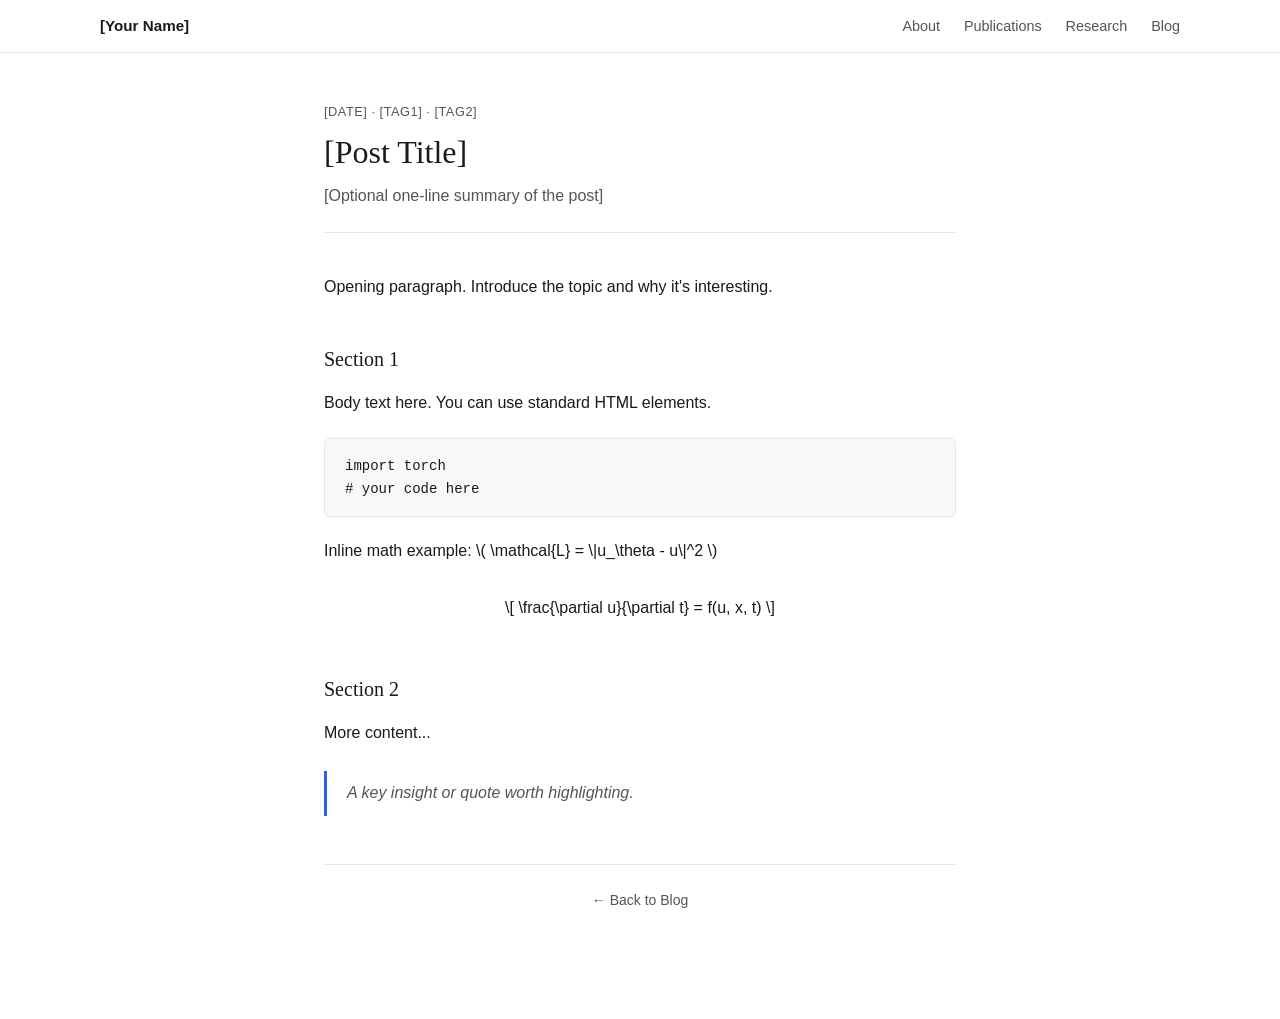
<file: blog/post-template.html>
<!DOCTYPE html>
<html lang="en">
<head>
  <meta charset="UTF-8" />
  <meta name="viewport" content="width=device-width, initial-scale=1.0" />
  <title>[Post Title] — [Your Name]</title>
  <link rel="stylesheet" href="../style.css" />
  <link rel="stylesheet" href="post.css" />
</head>
<body>

  <nav>
    <div class="nav-inner">
      <a href="../index.html" class="nav-name">[Your Name]</a>
      <div class="nav-links">
        <a href="../index.html#about">About</a>
        <a href="../index.html#publications">Publications</a>
        <a href="../index.html#research">Research</a>
        <a href="../index.html#blog">Blog</a>
      </div>
    </div>
  </nav>

  <main class="post-main">
    <article>
      <header class="post-header">
        <p class="post-meta">[Date] · [Tag1] · [Tag2]</p>
        <h1>[Post Title]</h1>
        <p class="post-subtitle">[Optional one-line summary of the post]</p>
      </header>

      <div class="post-body">

        <p>
          Opening paragraph. Introduce the topic and why it's interesting.
        </p>

        <h2>Section 1</h2>
        <p>
          Body text here. You can use standard HTML elements.
        </p>

        <!-- Code block -->
        <pre><code>import torch
# your code here</code></pre>

        <!-- Math (requires KaTeX or MathJax — see comment below) -->
        <!-- To enable math rendering, uncomment the KaTeX script tags at the bottom -->
        <p>
          Inline math example: <span class="math">\( \mathcal{L} = \|u_\theta - u\|^2 \)</span>
        </p>
        <div class="math-block">
          \[ \frac{\partial u}{\partial t} = f(u, x, t) \]
        </div>

        <h2>Section 2</h2>
        <p>More content...</p>

        <blockquote>
          A key insight or quote worth highlighting.
        </blockquote>

      </div>

      <footer class="post-footer">
        <a href="../index.html#blog">← Back to Blog</a>
      </footer>
    </article>
  </main>

  <!-- KaTeX for math rendering (uncomment to enable) -->
  <!--
  <link rel="stylesheet" href="https://cdn.jsdelivr.net/npm/katex@0.16.9/dist/katex.min.css">
  <script defer src="https://cdn.jsdelivr.net/npm/katex@0.16.9/dist/katex.min.js"></script>
  <script defer src="https://cdn.jsdelivr.net/npm/katex@0.16.9/dist/contrib/auto-render.min.js"
    onload="renderMathInElement(document.body, {delimiters: [
      {left:'$$',right:'$$',display:true},
      {left:'$',right:'$',display:false},
      {left:'\\[',right:'\\]',display:true},
      {left:'\\(',right:'\\)',display:false}
    ]})">
  </script>
  -->

</body>
</html>
</file>
<file: style.css>
/* ===== RESET & BASE ===== */
*, *::before, *::after { box-sizing: border-box; margin: 0; padding: 0; }

:root {
  --text:       #1a1a1a;
  --text-light: #555;
  --accent:     #2563eb;
  --accent-hover: #1d4ed8;
  --border:     #e5e7eb;
  --bg:         #ffffff;
  --bg-subtle:  #f9fafb;
  --max-w:      1120px;
  --font: 'Georgia', 'Times New Roman', serif;
  --font-sans: -apple-system, BlinkMacSystemFont, 'Segoe UI', sans-serif;
}

html { scroll-behavior: smooth; }

body {
  font-family: var(--font-sans);
  font-size: 16px;
  line-height: 1.7;
  color: var(--text);
  background: var(--bg);
}

a { color: var(--accent); text-decoration: none; }
a:hover { color: var(--accent-hover); text-decoration: underline; }

/* ===== NAV ===== */
nav {
  position: sticky;
  top: 0;
  z-index: 100;
  background: rgba(255,255,255,0.92);
  backdrop-filter: blur(8px);
  border-bottom: 1px solid var(--border);
}

.nav-inner {
  max-width: var(--max-w);
  margin: 0 auto;
  padding: 0 1.25rem;
  height: 52px;
  display: flex;
  align-items: center;
  justify-content: space-between;
}

.nav-name {
  font-weight: 600;
  font-size: 0.95rem;
  color: var(--text);
}

.nav-links { display: flex; gap: 1.5rem; }
.nav-links a {
  font-size: 0.9rem;
  color: var(--text-light);
  text-decoration: none;
  transition: color 0.15s;
}
.nav-links a:hover { color: var(--accent); text-decoration: none; }

/* ===== MAIN LAYOUT ===== */
main {
  max-width: var(--max-w);
  margin: 0 auto;
  padding: 0 1.25rem 4rem;
}

section {
  padding-top: 3.5rem;
  padding-bottom: 0.5rem;
  border-bottom: 1px solid var(--border);
}
section:last-child { border-bottom: none; }

h2 {
  font-family: var(--font);
  font-size: 1.4rem;
  font-weight: normal;
  margin-bottom: 1.25rem;
  color: var(--text);
}

.section-note {
  font-size: 0.875rem;
  color: var(--text-light);
  margin-bottom: 1.25rem;
  margin-top: -0.75rem;
}

/* ===== ABOUT ===== */
#about { border-bottom: 1px solid var(--border); }

.about-grid {
  display: grid;
  grid-template-columns: 148px 1fr;
  gap: 1.75rem;
  align-items: start;
  padding-top: 2.5rem;
  padding-bottom: 2rem;
}

.about-photo img {
  width: 148px;
  height: 148px;
  border-radius: 50%;
  object-fit: cover;
  background: #e5e7eb;
  display: block;
}

.about-text h1 {
  font-family: var(--font);
  font-size: 1.75rem;
  font-weight: normal;
  margin-bottom: 0.2rem;
}

.affiliation {
  font-size: 0.95rem;
  color: var(--text-light);
  margin-bottom: 0.9rem;
}

.bio {
  font-size: 0.95rem;
  color: var(--text);
  margin-bottom: 0.6rem;
}

.links {
  display: flex;
  flex-wrap: wrap;
  gap: 0.5rem 1rem;
  margin-top: 1rem;
}

.links a {
  font-size: 0.875rem;
  font-weight: 500;
  color: var(--accent);
  border: 1px solid var(--border);
  padding: 0.2rem 0.65rem;
  border-radius: 4px;
  transition: background 0.15s, border-color 0.15s;
}
.links a:hover {
  background: #eff6ff;
  border-color: var(--accent);
  text-decoration: none;
}

/* ===== NEWS ===== */
.news-list {
  list-style: none;
  font-size: 0.9rem;
  display: flex;
  flex-direction: column;
  gap: 0.45rem;
}

.news-list li {
  display: flex;
  align-items: baseline;
  gap: 0.75rem;
}

.date {
  flex-shrink: 0;
  font-size: 0.8rem;
  color: var(--text-light);
  white-space: nowrap;
}

/* ===== PUBLICATIONS ===== */
.pub-list { display: flex; flex-direction: column; gap: 1.75rem; }

.pub-item {
  display: grid;
  grid-template-columns: 120px 1fr;
  gap: 1.25rem;
  align-items: start;
}

.pub-thumb {
  width: 120px;
  height: 80px;
  background: var(--bg-subtle);
  border: 1px solid var(--border);
  border-radius: 6px;
  overflow: hidden;
  flex-shrink: 0;
}

.pub-thumb img {
  width: 100%;
  height: 100%;
  object-fit: cover;
}

.pub-title {
  font-size: 0.95rem;
  font-weight: 600;
  margin-bottom: 0.2rem;
  line-height: 1.4;
}

.pub-title a { color: var(--text); }
.pub-title a:hover { color: var(--accent); }

.pub-authors {
  font-size: 0.875rem;
  color: var(--text-light);
  margin-bottom: 0.15rem;
}

.pub-venue {
  font-size: 0.875rem;
  color: var(--text-light);
  font-style: italic;
  margin-bottom: 0.5rem;
}

.pub-links { display: flex; flex-wrap: wrap; gap: 0.4rem; }

.tag {
  font-size: 0.78rem;
  font-weight: 500;
  color: var(--accent);
  border: 1px solid #bfdbfe;
  background: #eff6ff;
  padding: 0.1rem 0.55rem;
  border-radius: 3px;
  transition: background 0.15s;
}
.tag:hover { background: #dbeafe; text-decoration: none; }

/* ===== RESEARCH PROJECTS ===== */
.project-grid {
  display: grid;
  grid-template-columns: 1fr 1fr;
  gap: 1rem;
}

.project-card {
  border: 1px solid var(--border);
  border-radius: 8px;
  padding: 1.1rem 1.25rem;
  background: var(--bg-subtle);
  transition: border-color 0.15s, box-shadow 0.15s;
}

.project-card:hover {
  border-color: #93c5fd;
  box-shadow: 0 2px 8px rgba(37,99,235,0.07);
}

.project-card h3 {
  font-size: 0.95rem;
  font-weight: 600;
  margin-bottom: 0.4rem;
  color: var(--text);
}

.project-card p {
  font-size: 0.875rem;
  color: var(--text-light);
  margin-bottom: 0.75rem;
  line-height: 1.55;
}

/* ===== EXPERIENCE ===== */
.exp-list { display: flex; flex-direction: column; gap: 1.75rem; }

.exp-item {
  display: grid;
  grid-template-columns: 64px 1fr;
  gap: 1.25rem;
  align-items: start;
}

.exp-left img {
  width: 56px;
  height: 56px;
  border-radius: 8px;
  object-fit: contain;
  background: var(--bg-subtle);
  border: 1px solid var(--border);
  padding: 4px;
}

.exp-title {
  font-size: 0.95rem;
  font-weight: 600;
  color: var(--text);
  margin-bottom: 0.1rem;
}

.exp-org {
  font-size: 0.9rem;
  margin-bottom: 0.1rem;
}

.exp-date {
  font-size: 0.8rem;
  color: var(--text-light);
  margin-bottom: 0.4rem;
}

.exp-desc {
  font-size: 0.875rem;
  color: var(--text-light);
  line-height: 1.55;
}

/* ===== BLOG ===== */
.blog-list { list-style: none; display: flex; flex-direction: column; gap: 0; }

.blog-item a {
  display: flex;
  justify-content: space-between;
  align-items: baseline;
  padding: 0.65rem 0;
  border-bottom: 1px solid var(--border);
  color: var(--text);
  text-decoration: none;
  transition: color 0.15s;
}
.blog-item:last-child a { border-bottom: none; }
.blog-item a:hover .blog-title { color: var(--accent); }

.blog-title { font-size: 0.95rem; }
.blog-meta { font-size: 0.8rem; color: var(--text-light); flex-shrink: 0; margin-left: 1rem; }

/* ===== FOOTER ===== */
footer {
  max-width: var(--max-w);
  margin: 0 auto;
  padding: 1.5rem 1.25rem 2.5rem;
  font-size: 0.8rem;
  color: var(--text-light);
  text-align: center;
}

/* ===== RESPONSIVE ===== */
@media (max-width: 600px) {
  .nav-inner,
  main,
  footer {
    padding-left: 1rem;
    padding-right: 1rem;
  }

  .about-grid {
    grid-template-columns: 1fr;
    text-align: center;
  }
  .about-photo img { margin: 0 auto; }
  .links { justify-content: center; }

  .pub-item {
    grid-template-columns: 1fr;
  }
  .pub-thumb { width: 100%; height: 120px; }

  .project-grid { grid-template-columns: 1fr; }

  .exp-item {
    grid-template-columns: 1fr;
  }
  .exp-left { display: none; }

  .news-list li {
    flex-wrap: wrap;
    gap: 0.1rem;
  }

  .blog-item a { flex-direction: column; gap: 0.2rem; }
  .blog-meta { margin-left: 0; }
}
</file>
<file: blog/post.css>
/* ===== BLOG POST STYLES ===== */

.post-main {
  max-width: 680px;
  margin: 0 auto;
  padding: 0 1.5rem 4rem;
}

article {
  padding-top: 3rem;
}

.post-header {
  margin-bottom: 2.5rem;
  padding-bottom: 1.5rem;
  border-bottom: 1px solid var(--border);
}

.post-meta {
  font-size: 0.8rem;
  color: var(--text-light);
  margin-bottom: 0.6rem;
  text-transform: uppercase;
  letter-spacing: 0.04em;
}

.post-header h1 {
  font-family: var(--font);
  font-size: 2rem;
  font-weight: normal;
  line-height: 1.3;
  margin-bottom: 0.6rem;
}

.post-subtitle {
  font-size: 1rem;
  color: var(--text-light);
  line-height: 1.5;
}

/* ===== POST BODY TYPOGRAPHY ===== */
.post-body {
  font-size: 1rem;
  line-height: 1.8;
  color: var(--text);
}

.post-body p { margin-bottom: 1.25rem; }

.post-body h2 {
  font-family: var(--font);
  font-size: 1.25rem;
  font-weight: normal;
  margin-top: 2.5rem;
  margin-bottom: 0.75rem;
  color: var(--text);
}

.post-body h3 {
  font-size: 1rem;
  font-weight: 600;
  margin-top: 1.75rem;
  margin-bottom: 0.5rem;
}

.post-body ul,
.post-body ol {
  padding-left: 1.5rem;
  margin-bottom: 1.25rem;
}

.post-body li { margin-bottom: 0.3rem; }

.post-body blockquote {
  border-left: 3px solid var(--accent);
  margin: 1.5rem 0;
  padding: 0.5rem 0 0.5rem 1.25rem;
  color: var(--text-light);
  font-style: italic;
}

.post-body pre {
  background: #f6f8fa;
  border: 1px solid var(--border);
  border-radius: 6px;
  padding: 1rem 1.25rem;
  overflow-x: auto;
  margin-bottom: 1.25rem;
  font-size: 0.875rem;
  line-height: 1.6;
}

.post-body code {
  font-family: 'SFMono-Regular', 'Consolas', 'Liberation Mono', monospace;
  font-size: 0.875em;
  background: #f0f0f0;
  padding: 0.1em 0.35em;
  border-radius: 3px;
}

.post-body pre code {
  background: none;
  padding: 0;
  font-size: inherit;
}

.post-body img {
  max-width: 100%;
  border-radius: 6px;
  margin: 1.5rem 0;
  display: block;
}

.post-body .math-block {
  overflow-x: auto;
  margin: 1.25rem 0;
  padding: 0.5rem 0;
  text-align: center;
}

/* ===== POST FOOTER ===== */
.post-footer {
  margin-top: 3rem;
  padding-top: 1.5rem;
  border-top: 1px solid var(--border);
  font-size: 0.875rem;
}

.post-footer a { color: var(--text-light); }
.post-footer a:hover { color: var(--accent); }
</file>
